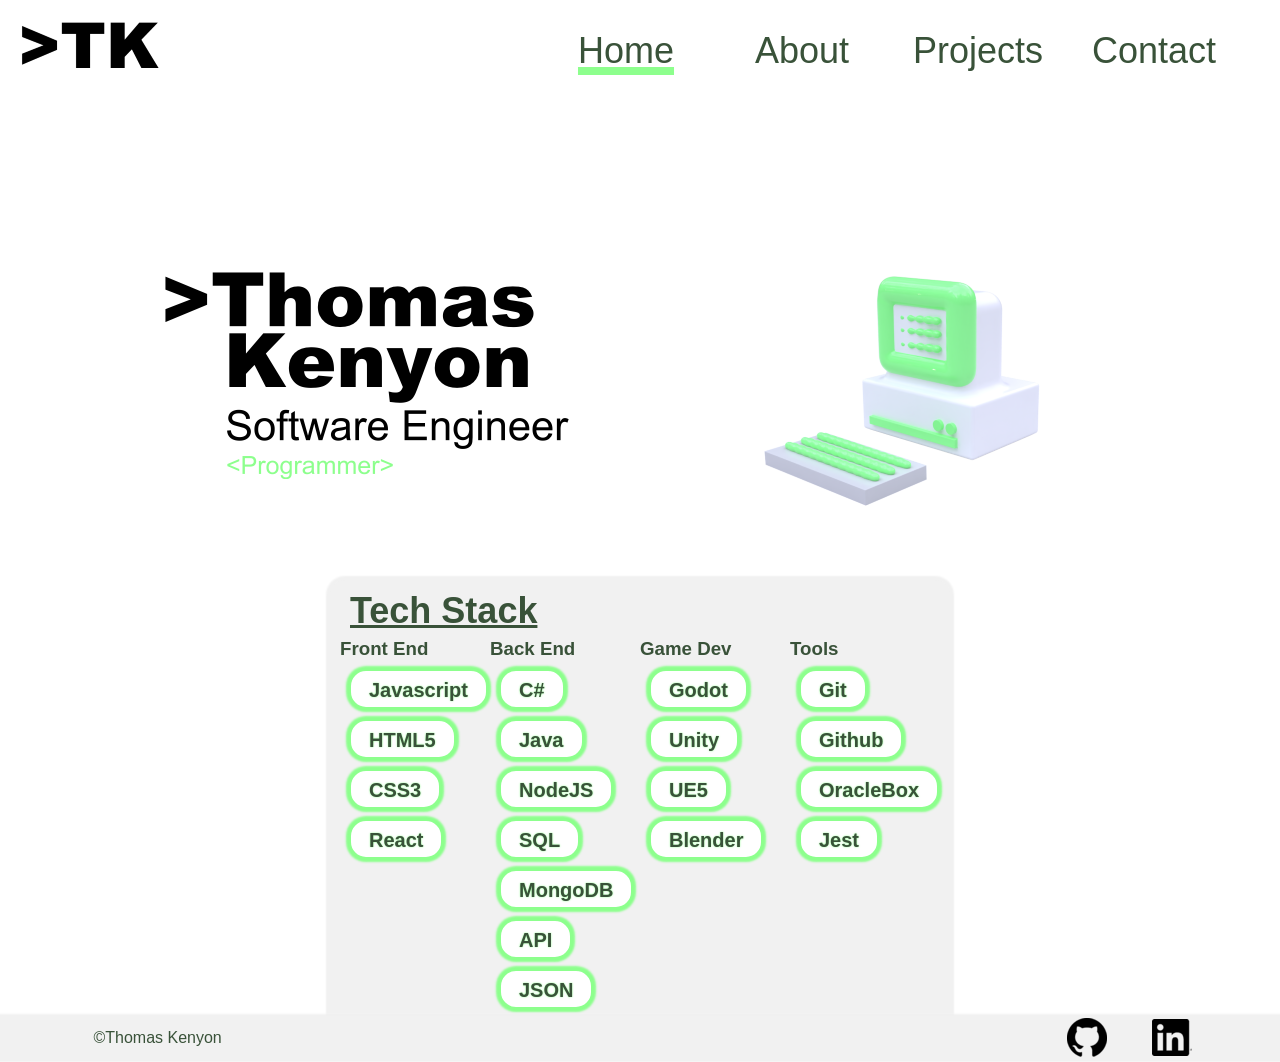
<file: index.html>
<!DOCTYPE html>
<html lang="en">
<head>
    <meta charset="UTF-8">
    <meta name="description" content="Thomas Kenyon's portfolio website home page">
    <meta name="viewport" content="width=device-width, initial-scale=1.0">
    <meta name="author" content="Thomas Kenyon">
    <link rel="stylesheet" type="text/css" href="style.css">
    <link rel="icon" type="image/x-icon" href="/favicon.ico">
    <title>Thomas Kenyon</title>
</head>
    
<body>
    <div id="container">

        <header id="head">
            <img id="tkLogo" src="images/TKLogoSmall.png" alt="Logo of >TK in arial black font">
            <nav id="navigation">
                <a id="active" href="index.html"><span>Home</span></a>
                <a href="about.html"><span>About</span></a>
                <a href="projects.html"><span>Projects</span></a>
                <a href="contact.html"><span>Contact</span></a>
            </nav>
        </header>


        <div id="homeContent" class="content">
            <div id="spacer"></div>
            <img id="namePlate" src="images/namePlateSmall.png" alt="Thomas Kenyon software engineer and programmer">
            <img id="homeImage" src="images/homeImage.png" alt="3D render of a computer in white and green">
            <div class="techStack">
                <h2 id="techStackTitle">Tech Stack</h2>
                <div id="frontEndStack">
                    <h3 id="frontEnd" class="techStackHeader">Front End</h3>
                    <p class="techStackElement">Javascript</p>
                    <p class="techStackElement">HTML5</p>
                    <p class="techStackElement">CSS3</p>
                    <p class="techStackElement">React</p>
                </div>
                <div id="backEndStack">
                    <h3 id="backEnd" class="techStackHeader">Back End</h3>
                    <p class="techStackElement">C#</p>
                    <p class="techStackElement">Java</p>
                    <p class="techStackElement">NodeJS</p>
                    <p class="techStackElement">SQL</p>
                    <p class="techStackElement">MongoDB</p>
                    <p class="techStackElement">API</p>
                    <p class="techStackElement">JSON</p>
                </div>
                <div id="gameDevStack">
                    <h3 id="gameDev" class="techStackHeader">Game Dev</h3>
                    <p class="techStackElement">Godot</p>
                    <p class="techStackElement">Unity</p>
                    <p class="techStackElement">UE5</p>
                    <p class="techStackElement">Blender</p>
                </div>
                <div id="toolsStack">
                    <h3 id="tools" class="techStackHeader">Tools</h3>
                    <p class="techStackElement">Git</p>
                    <p class="techStackElement">Github</p>
                    <p class="techStackElement">OracleBox</p>
                    <p class="techStackElement">Jest</p>
                </div>
            </div>
        </div>

        <footer id="foot">
            <p id="copyright">©Thomas Kenyon</p>
            <a id="github" href="https://github.com/TomKeny" target="_blank"><img src="images/GitHub_Invertocat_Black.png" alt="Github Logo"></a>
            <a id="linkedIn" href="https://www.linkedin.com/in/thomaspkenyon/" target="_blank"><img src="images/InBug-Black.png" alt="Linked in Logo"></a>
        </footer>
    </div>
</body>
</html>
</file>
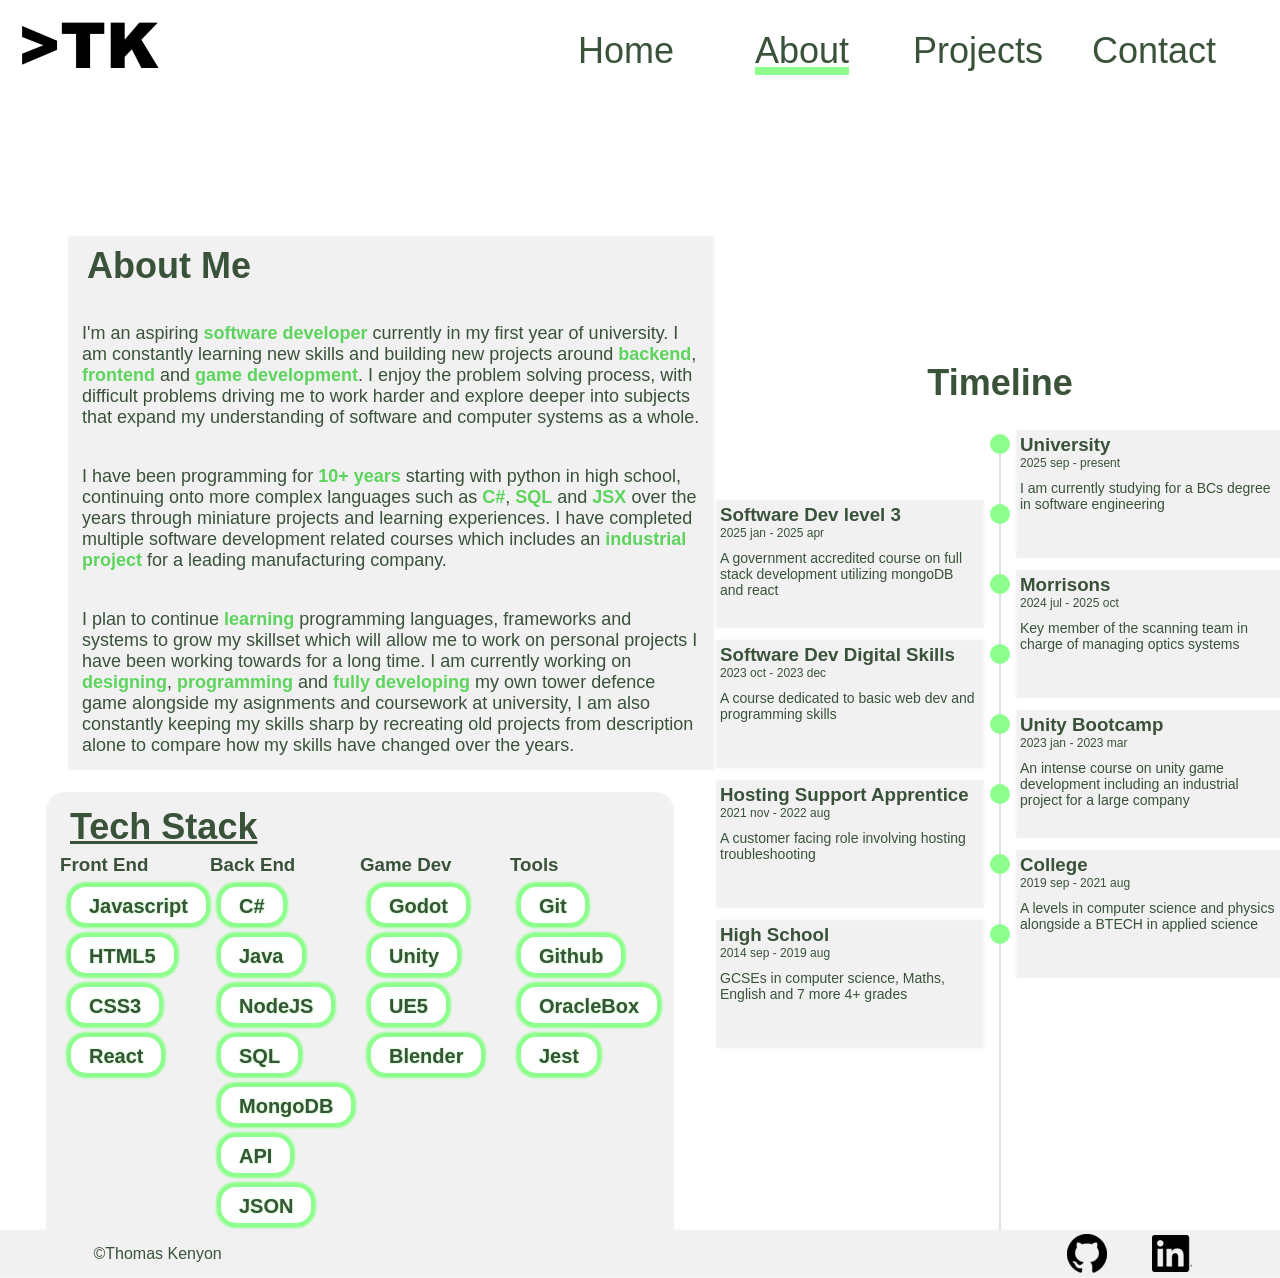
<file: about.html>
<!DOCTYPE html>
<html lang="en">
<head>
    <meta charset="UTF-8">
    <meta name="description" content="Thomas Kenyon's portfolio website about page">
    <meta name="viewport" content="width=device-width, initial-scale=1.0">
    <meta name="author" content="Thomas Kenyon">
    <link rel="stylesheet" type="text/css" href="style.css">
    <link rel="icon" type="image/x-icon" href="/favicon.ico">
    <title>Thomas Kenyon</title>
</head>
    
<body>
    <div id="container">

        <header id="head">
            <img id="tkLogo" src="images/TKLogoSmall.png" alt="Logo appearing to be >TK in arial black font">
            <nav id="navigation">
                <a href="index.html"><span>Home</span></a>
                <a id="active" href="about.html"><span>About</span></a>
                <a href="projects.html"><span>Projects</span></a>
                <a href="contact.html"><span>Contact</span></a>
            </nav>
        </header>


        <div id="aboutContent" class="content">
            <div id="aboutMe">
                <h3>About Me</h3>
                <p>I'm an aspiring <span class="greenText">software developer</span> currently in my first year of university. I am constantly learning new skills and building new projects around <span class="greenText">backend</span>, <span class="greenText">frontend</span> and <span class="greenText">game development</span>. I enjoy the problem solving process, with difficult problems driving me to work harder and explore deeper into subjects that expand my understanding of software and computer systems as a whole.</p>
                <br>
                <p>I have been programming for <span class="greenText">10+ years</span> starting with python in high school, continuing onto more complex languages such as <span class="greenText">C#</span>, <span class="greenText">SQL</span> and <span class="greenText">JSX</span> over the years through miniature projects and learning experiences. I have completed multiple software development related courses which includes an <span class="greenText">industrial project</span> for a leading manufacturing company.</p>
                <br>
                <p>I plan to continue <span class="greenText">learning</span> programming languages, frameworks and systems to grow my skillset which will allow me to work on personal projects I have been working towards for a long time. I am currently working on <span class="greenText">designing</span>, <span class="greenText">programming</span> and <span class="greenText">fully developing</span> my own tower defence game alongside my asignments and coursework at university, I am also constantly keeping my skills sharp by recreating old projects from description alone to compare how my skills have changed over the years.</p>
            </div>
            <div id="aboutTechStack" class="techStack">
                <h2 id="techStackTitle">Tech Stack</h2>
                <div id="frontEndStack">
                    <h3 id="frontEnd" class="techStackHeader">Front End</h3>
                    <p class="techStackElement">Javascript</p>
                    <p class="techStackElement">HTML5</p>
                    <p class="techStackElement">CSS3</p>
                    <p class="techStackElement">React</p>
                </div>
                <div id="backEndStack">
                    <h3 id="backEnd" class="techStackHeader">Back End</h3>
                    <p class="techStackElement">C#</p>
                    <p class="techStackElement">Java</p>
                    <p class="techStackElement">NodeJS</p>
                    <p class="techStackElement">SQL</p>
                    <p class="techStackElement">MongoDB</p>
                    <p class="techStackElement">API</p>
                    <p class="techStackElement">JSON</p>
                </div>
                <div id="gameDevStack">
                    <h3 id="gameDev" class="techStackHeader">Game Dev</h3>
                    <p class="techStackElement">Godot</p>
                    <p class="techStackElement">Unity</p>
                    <p class="techStackElement">UE5</p>
                    <p class="techStackElement">Blender</p>
                </div>
                <div id="toolsStack">
                    <h3 id="tools" class="techStackHeader">Tools</h3>
                    <p class="techStackElement">Git</p>
                    <p class="techStackElement">Github</p>
                    <p class="techStackElement">OracleBox</p>
                    <p class="techStackElement">Jest</p>
                </div>
            </div>
            <div id="timeline">
                <h3 id="timelineHeader">Timeline</h3>
                <div class="timelineContainer">
                    <div class="timelineCenter">
                        <div class="greenCircle"></div>
                        <div class="verticalLine"></div>
                    </div>
                    <div class="timelineBox">
                        <h3 class="timelineBoxHeader">University</h3>
                        <p class="timelineBoxDate">2025 sep - present</p>
                        <p class="timelineBoxDescription"> I am currently studying for a BCs degree in software engineering</p>
                    </div>
                </div>
                <div class="timelineContainer timelineLeft">
                    <div class="timelineCenter">
                        <div class="greenCircle"></div>
                        <div class="verticalLine"></div>
                    </div>
                    <div class="timelineBox">
                        <h3 class="timelineBoxHeader">Software Dev level 3</h3>
                        <p class="timelineBoxDate">2025 jan - 2025 apr</p>
                        <p class="timelineBoxDescription"> A government accredited course on full stack development utilizing mongoDB and react</p>
                    </div>
                </div>
                <div class="timelineContainer">
                    <div class="timelineCenter">
                        <div class="greenCircle"></div>
                        <div class="verticalLine"></div>
                    </div>
                    <div class="timelineBox">
                        <h3 class="timelineBoxHeader">Morrisons</h3>
                        <p class="timelineBoxDate">2024 jul - 2025 oct</p>
                        <p class="timelineBoxDescription"> Key member of the scanning team in charge of managing optics systems</p>
                    </div>
                </div>
                <div class="timelineContainer timelineLeft">
                    <div class="timelineCenter">
                        <div class="greenCircle"></div>
                        <div class="verticalLine"></div>
                    </div>
                    <div class="timelineBox">
                        <h3 class="timelineBoxHeader">Software Dev Digital Skills</h3>
                        <p class="timelineBoxDate">2023 oct - 2023 dec</p>
                        <p class="timelineBoxDescription"> A course dedicated to basic web dev and programming skills</p>
                    </div>
                </div>
                <div class="timelineContainer">
                    <div class="timelineCenter">
                        <div class="greenCircle"></div>
                        <div class="verticalLine"></div>
                    </div>
                    <div class="timelineBox">
                        <h3 class="timelineBoxHeader">Unity Bootcamp</h3>
                        <p class="timelineBoxDate">2023 jan - 2023 mar</p>
                        <p class="timelineBoxDescription"> An intense course on unity game development including an industrial project for a large company</p>
                    </div>
                </div>
                <div class="timelineContainer timelineLeft">
                    <div class="timelineCenter">
                        <div class="greenCircle"></div>
                        <div class="verticalLine"></div>
                    </div>
                    <div class="timelineBox">
                        <h3 class="timelineBoxHeader">Hosting Support Apprentice</h3>
                        <p class="timelineBoxDate">2021 nov - 2022 aug</p>
                        <p class="timelineBoxDescription"> A customer facing role involving hosting troubleshooting</p>
                    </div>
                </div>
                <div class="timelineContainer">
                    <div class="timelineCenter">
                        <div class="greenCircle"></div>
                        <div class="verticalLine"></div>
                    </div>
                    <div class="timelineBox">
                        <h3 class="timelineBoxHeader">College</h3>
                        <p class="timelineBoxDate">2019 sep - 2021 aug</p>
                        <p class="timelineBoxDescription"> A levels in computer science and physics alongside a BTECH in applied science</p>
                    </div>
                </div>
                <div class="timelineContainer timelineLeft">
                    <div class="timelineCenter">
                        <div class="greenCircle"></div>
                        <div class="verticalLine"></div>
                    </div>
                    <div class="timelineBox">
                        <h3 class="timelineBoxHeader">High School</h3>
                        <p class="timelineBoxDate">2014 sep - 2019 aug</p>
                        <p class="timelineBoxDescription"> GCSEs in computer science, Maths, English and 7 more 4+ grades</p>
                    </div>
                </div>
            </div>
        </div>

        <footer id="foot">
            <p id="copyright">©Thomas Kenyon</p>
            <a id="github" href="https://github.com/TomKeny" target="_blank"><img src="images/GitHub_Invertocat_Black.png" alt="Github Logo"></a>
            <a id="linkedIn" href="https://www.linkedin.com/in/thomaspkenyon/" target="_blank"><img src="images/InBug-Black.png" alt="Linked in Logo"></a>
        </footer>
    </div>
</body>
</html>
</file>
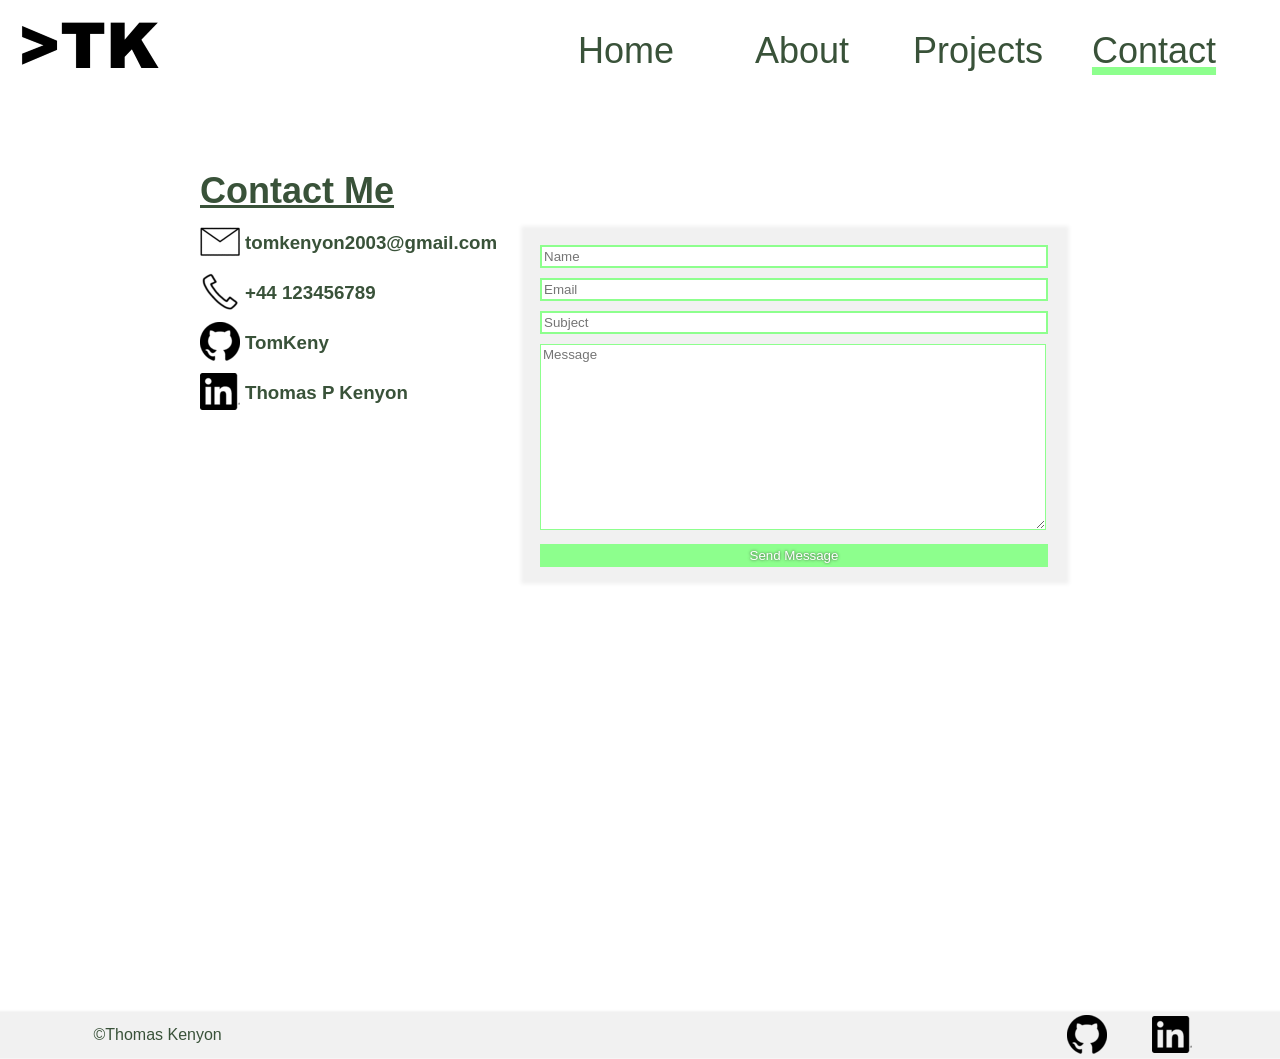
<file: contact.html>
<!DOCTYPE html>
<html lang="en">
<head>
    <meta charset="UTF-8">
    <meta name="description" content="Thomas Kenyon's portfolio website contact page">
    <meta name="viewport" content="width=device-width, initial-scale=1.0">
    <meta name="author" content="Thomas Kenyon">
    <link rel="stylesheet" type="text/css" href="style.css">
    <link rel="icon" type="image/x-icon" href="/favicon.ico">
    <title>Thomas Kenyon</title>
</head>
    
<body>
    <div id="container">

        <header id="head">
            <img id="tkLogo" src="images/TKLogoSmall.png" alt="Logo appearing to be >TK in arial black font">
            <nav id="navigation">
                <a href="index.html"><span>Home</span></a>
                <a href="about.html"><span>About</span></a>
                <a href="projects.html"><span>Projects</span></a>
                <a id="active" href="contact.html"><span>Contact</span></a>
            </nav>
        </header>


        <div id="contactContent" class="content">
            <div id="contactInformation">
                <h3 id="contactHeader">Contact Me</h3>
                <a href="mailto:tomkenyon2003@gmail.com" target="_blank">
                    <img class="contactImage" src="images/emailIcon.png" alt="email icon">
                    <h3 class="contactMethodText">tomkenyon2003@gmail.com</h3>
                </a>
                <div>
                    <img class="contactImage" src="images/phoneIcon.png" alt="phone icon">
                    <h3 class="contactMethodText">+44 123456789</h3>
                </div>
                <a href="https://github.com/TomKeny" target="_blank">
                    <img class="contactImage" src="images/GitHub_Invertocat_Black.png" alt="Github Logo">
                    <h3 class="contactMethodText">TomKeny</h3>
                </a>
                <a href="https://www.linkedin.com/in/thomaspkenyon/" target="_blank">
                    <img class="contactImage" src="images/InBug-Black.png" alt="Linked in Logo">
                    <h3 class="contactMethodText">Thomas P Kenyon</h3>
                </a>
            </div>
            <div id="emailForm">
                <form action="mailto:tomkenyon2003@gmail.com.com" method="post" enctype="text/plain">
                    <input class="inputBox" type="text" name="Name" placeholder="Name">
                    <input class="inputBox" type="text" name="E-mail"  placeholder="Email">
                    <input class="inputBox" type="text" name="Subject" placeholder="Subject">
                    <textarea id="messageBox" class="inputBox" name="Comment"  placeholder="Message"></textarea>
                    <input id="emailSubmit" type="submit" value="Send Message">
                </form>
            </div>
        </div>

        <footer id="foot">
            <p id="copyright">©Thomas Kenyon</p>
            <a id="github" href="https://github.com/TomKeny" target="_blank"><img src="images/GitHub_Invertocat_Black.png" alt="Github Logo"></a>
            <a id="linkedIn" href="https://www.linkedin.com/in/thomaspkenyon/" target="_blank"><img src="images/InBug-Black.png" alt="Linked in Logo"></a>
        </footer>
    </div>
</body>
</html>
</file>
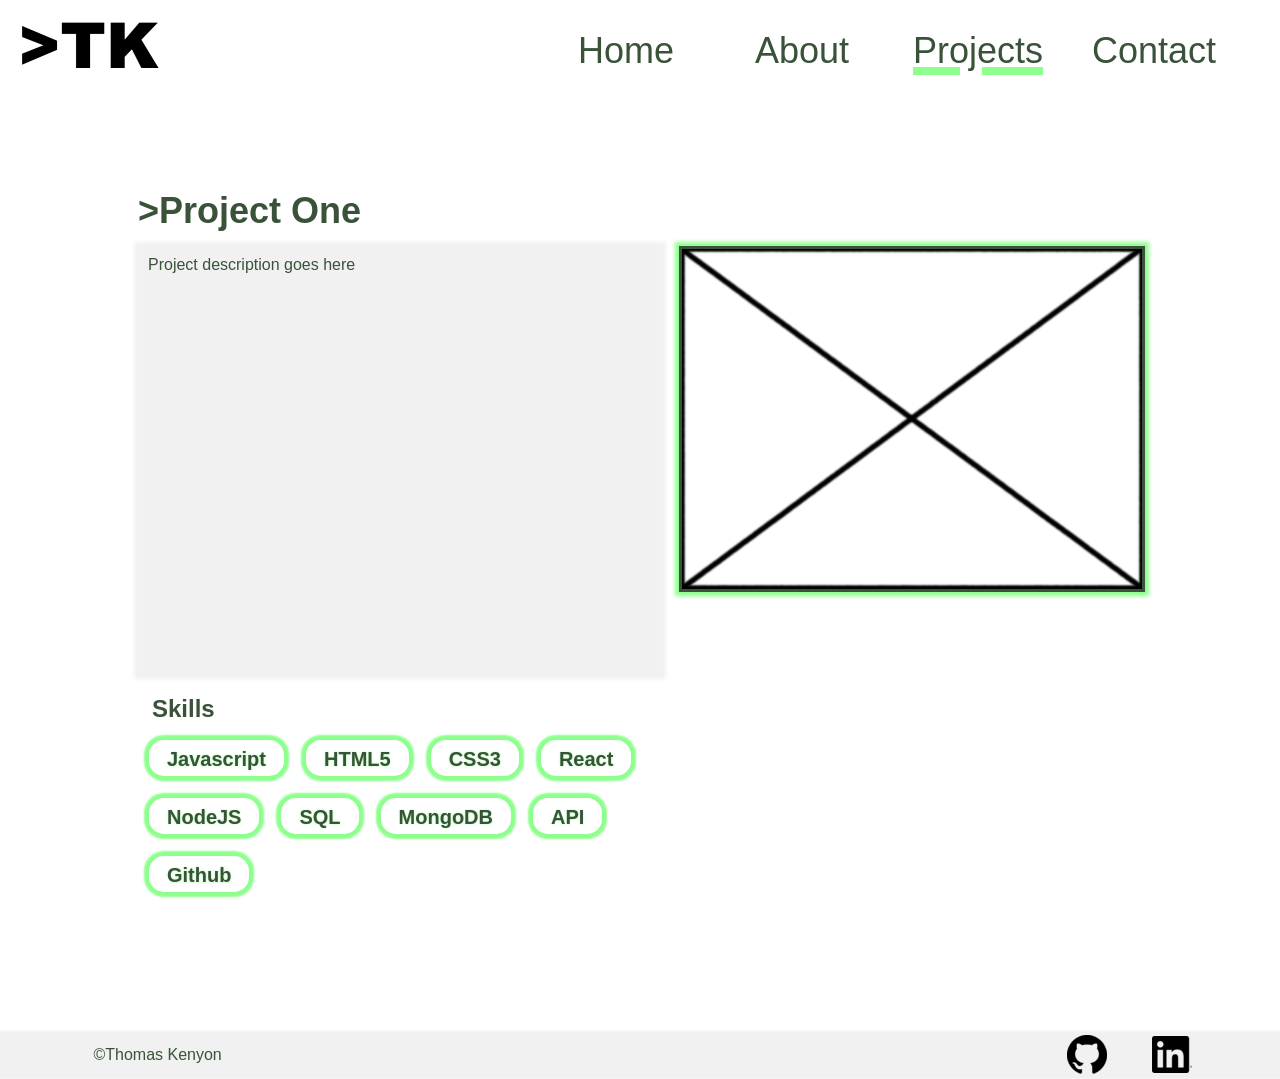
<file: project_one.html>
<!DOCTYPE html>
<html lang="en">
<head>
    <meta charset="UTF-8">
    <meta name="description" content="Thomas Kenyon's portfolio website project one page">
    <meta name="viewport" content="width=device-width, initial-scale=1.0">
    <meta name="author" content="Thomas Kenyon">
    <link rel="stylesheet" type="text/css" href="style.css">
    <link rel="icon" type="image/x-icon" href="/favicon.ico">
    <title>Thomas Kenyon</title>
</head>
    
<body>
    <div id="container">

        <header id="head">
            <img id="tkLogo" src="images/TKLogoSmall.png" alt="Logo appearing to be >TK in arial black font">
            <nav id="navigation">
                <a href="index.html"><span>Home</span></a>
                <a href="about.html"><span>About</span></a>
                <a id="active" href="projects.html"><span>Projects</span></a>
                <a href="contact.html"><span>Contact</span></a>
            </nav>
        </header>


        <div id="projectContent" class="content">
            <h3 id="projectTitle">>Project One</h3>
            <p id="projectDescription">Project description goes here</p>
            <img id="projectImage" src="images/projectOneImageSmall.png" alt="empty placeholder image">
            <h3 id="projectSkillsHeader">Skills</h3>
            <div id="projectSkills">
                <p class="techStackElement">Javascript</p>
                <p class="techStackElement">HTML5</p>
                <p class="techStackElement">CSS3</p>
                <p class="techStackElement">React</p>
                <p class="techStackElement">NodeJS</p>
                <p class="techStackElement">SQL</p>
                <p class="techStackElement">MongoDB</p>
                <p class="techStackElement">API</p>
                <p class="techStackElement">Github</p>
            </div>
        </div>

        <footer id="foot">
            <p id="copyright">©Thomas Kenyon</p>
            <a id="github" href="https://github.com/TomKeny" target="_blank"><img src="images/GitHub_Invertocat_Black.png" alt="Github Logo"></a>
            <a id="linkedIn" href="https://www.linkedin.com/in/thomaspkenyon/" target="_blank"><img src="images/InBug-Black.png" alt="Linked in Logo"></a>
        </footer>
    </div>
</body>
</html>
</file>
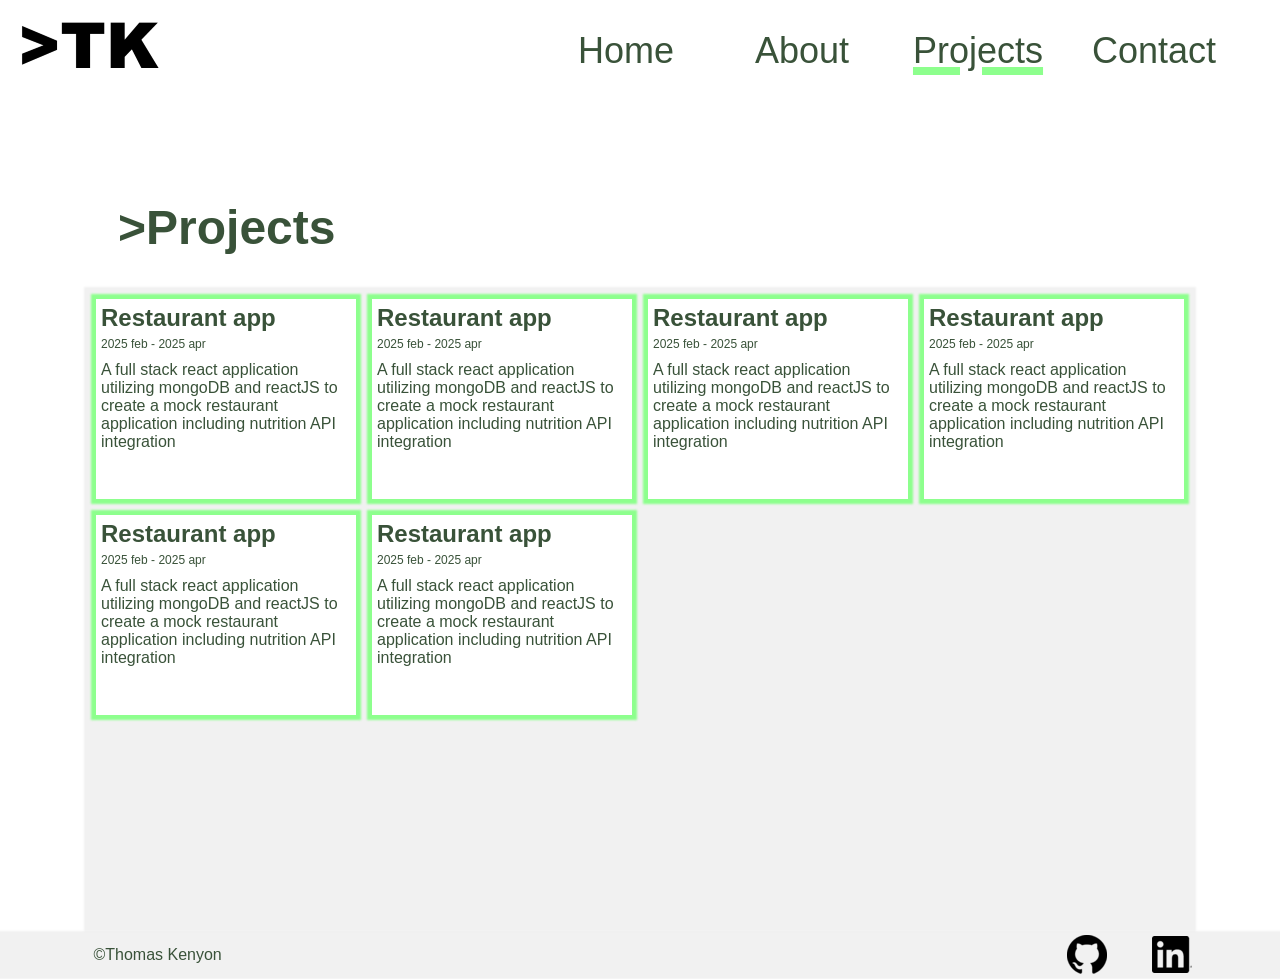
<file: projects.html>
<!DOCTYPE html>
<html lang="en">
<head>
    <meta charset="UTF-8">
    <meta name="description" content="Thomas Kenyon's portfolio website projects page">
    <meta name="viewport" content="width=device-width, initial-scale=1.0">
    <meta name="author" content="Thomas Kenyon">
    <link rel="stylesheet" type="text/css" href="style.css">
    <link rel="icon" type="image/x-icon" href="/favicon.ico">
    <title>Thomas Kenyon</title>
</head>
    
<body>
    <div id="container">

        <header id="head">
            <img id="tkLogo" src="images/TKLogoSmall.png" alt="Logo appearing to be >TK in arial black font">
            <nav id="navigation">
                <a href="index.html"><span>Home</span></a>
                <a href="about.html"><span>About</span></a>
                <a id="active" href="projects.html"><span>Projects</span></a>
                <a href="contact.html"><span>Contact</span></a>
            </nav>
        </header>

        <div id="projectsContent" class="content">
            <h3 id="projectsHeader">>Projects</h3>
            <div id="projectsContainer">
                <a href="project_one.html" class="projectLink">
                    <div class="projectBox">
                        <h3 class="projectTitle">Restaurant app</h3>
                        <p class="projectDate">2025 feb - 2025 apr</p>
                        <p class="projectDescription">A full stack react application utilizing mongoDB and reactJS to create a mock restaurant application including nutrition API integration</p>
                    </div>
                </a>
                <a href="project_one.html" class="projectLink">
                    <div class="projectBox">
                        <h3 class="projectTitle">Restaurant app</h3>
                        <p class="projectDate">2025 feb - 2025 apr</p>
                        <p class="projectDescription">A full stack react application utilizing mongoDB and reactJS to create a mock restaurant application including nutrition API integration</p>
                    </div>
                </a>
                <a href="project_one.html" class="projectLink">
                    <div class="projectBox">
                        <h3 class="projectTitle">Restaurant app</h3>
                        <p class="projectDate">2025 feb - 2025 apr</p>
                        <p class="projectDescription">A full stack react application utilizing mongoDB and reactJS to create a mock restaurant application including nutrition API integration</p>
                    </div>
                </a>
                <a href="project_one.html" class="projectLink">
                    <div class="projectBox">
                        <h3 class="projectTitle">Restaurant app</h3>
                        <p class="projectDate">2025 feb - 2025 apr</p>
                        <p class="projectDescription">A full stack react application utilizing mongoDB and reactJS to create a mock restaurant application including nutrition API integration</p>
                    </div>
                </a>
                <a href="project_one.html" class="projectLink">
                    <div class="projectBox">
                        <h3 class="projectTitle">Restaurant app</h3>
                        <p class="projectDate">2025 feb - 2025 apr</p>
                        <p class="projectDescription">A full stack react application utilizing mongoDB and reactJS to create a mock restaurant application including nutrition API integration</p>
                    </div>
                </a>
                <a href="project_one.html" class="projectLink">
                    <div class="projectBox">
                        <h3 class="projectTitle">Restaurant app</h3>
                        <p class="projectDate">2025 feb - 2025 apr</p>
                        <p class="projectDescription">A full stack react application utilizing mongoDB and reactJS to create a mock restaurant application including nutrition API integration</p>
                    </div>
                </a>
            </div>
        </div>

        <footer id="foot">
            <p id="copyright">©Thomas Kenyon</p>
            <a id="github" href="https://github.com/TomKeny" target="_blank"><img src="images/GitHub_Invertocat_Black.png" alt="Github Logo"></a>
            <a id="linkedIn" href="https://www.linkedin.com/in/thomaspkenyon/" target="_blank"><img src="images/InBug-Black.png" alt="Linked in Logo"></a>
        </footer>
    </div>
</body>
</html>
</file>
<file: style.css>
/* id for targeting individual items */
/* class for targeting repeated items */
/* mediaquery breakpoints will be where a new layout is needed, roughly around 600px width for tablets and 1000px width for desktops

/* common between all pages */
/* phone layout */
* {
    font-family: Arial, Helvetica, sans-serif;
    color: #395239;
}

body {
    margin: 0;
    padding: 0;
    min-height: 100vh;
}

#container {
    min-height: 100%;
    margin: 0;
    display: grid;
    grid-template-areas: 
    'head'
    'content'
    'foot'
    ;
}

#head {
    grid-area: head;
    display: grid;
    grid-template-areas: 
    'navigation navigation navigation navigation';
    height: 40px;
    padding: 20px;
}

#navigation {
    grid-area: navigation;
    display: flex;
    justify-content: space-evenly;
}

#navigation a {
    width: 60px;
    padding: 3px;
    border-radius: 5px;
    display: flex;
    align-items: center;
    justify-content: center;
    text-align: center;
    vertical-align: middle;
    font-size: 18px;
    background-color: white;

    text-decoration: none;
    color: black;

    transition: background-colour 0.3s;
    -webkit-transition: background-color 0.3s;
    -o-transition: background-color 0.3s;
    -moz-transition: background-color 0.3s;


}

#navigation a:hover {
    background-color: #f1f1f1;
}

#navigation #active {
    text-decoration: underline;
    text-decoration-thickness: 4px;
    text-decoration-color: #8dff8d;
}

#tkLogo {
    width: 80px;
    height: 28px;
    grid-area: tkLogo;
    display: none;
}

.content {
    display: grid;
    grid-area: content;
    min-height: 95vh;
}

#foot {
    grid-area: foot;
    display: grid;
    grid-template-areas:
    'copyright github linkedIn .';
    width: 100%;
    height: 40px;
    background-color: #f1f1f1;
    box-shadow: 0 0 2px 4px #f1f1f1;
}

#copyright {
    grid-area: copyright;
    margin: auto;
    padding: 5px;
    text-align: left;
}

#github, #linkedIn{
    width:40px;
    height: 40px;
}

#github {
    grid-area: github;
}

#linkedIn {
    grid-area: linkedIn;
}

.greenText {
    color:  #5dd45d;
    font-weight: bold;
}

/* tablet layout */
@media (min-width: 600px) {
    #head {
        grid-template-areas: 
        'tkLogo tkLogo . . navigation navigation navigation navigation';
    }

    #tkLogo {
        display: block;
    }

    #navigation a {
        width: 80px;
        padding: 5px;
        font-size: 26px;
    }

    #navigation #active {
        text-decoration-thickness: 6px;
    }

    #foot {
        grid-template-areas: 
        '. copyright copyright . . . . . github linkedIn .';
    }
}

/* desktop layout*/
@media (min-width: 1000px) {
    #head {
        grid-template-areas: 
        'tkLogo tkLogo . . . . . . . . . . . . . . navigation navigation navigation navigation navigation navigation navigation navigation';
    }

    #tkLogo {
        width: 140px;
        height: 49px;
        content:url("images/TKLogo.png")
    }

    #navigation a {
        width: 120px;
        padding: 10px;
        font-size: 36px;
    }

    #navigation #active {
        text-decoration-thickness: 8px;
    }

    #foot {
        grid-template-areas: 
        '. copyright copyright . . . . . . . . . . . . . . . . . . github linkedIn .';
    }
}


/* home page */
/* phone layout */
#homeContent {
    grid-template-areas: 
    'namePlate'
    'techStack';
    grid-template-rows: auto 1fr;
}

#namePlate {
    grid-area: namePlate;
    width: 300px;
    height: 261px;
}

#homeImage {
    grid-area: homeImage;
    display: none;
}

#spacer {
    grid-area: spacer;
    display: none;
}

.techStack {
    grid-area: techStack;
    display: grid;
    grid-template-areas: 
    'techStackTitle'
    'frontEndStack'
    'backEndStack'
    'gameDevStack'
    'toolsStack'
    '.';
    padding: 10px;
    padding-bottom: 0;
    margin: 30px;
    margin-bottom: 0;
    background-color: #f1f1f1;
    border-radius: 15px 15px 0 0;
    vertical-align: top;

    box-shadow: 0 0 2px 4px #f1f1f1;
}

#techStackTitle{
    grid-area: techStackTitle;
    height: 48px;
    width: 200px;
    font-weight: bold;
    font-size: 36px;
    margin-left: 10px;
    margin-bottom: 0;
    margin-top: 0;
    text-decoration: underline;
}

.techStackHeader {
    display: none;
}

.techStackElement {
    width: -webkit-fit-content;
    width: -moz-fit-content;
    width: fit-content;
    height: 20px;
    font-size: 20px;
    padding: 8px;
    padding-left: 18px;
    padding-right: 18px;
    margin: 8px;
    background-color: #ffffff;
    border-radius: 18px;
    border-style: solid;
    border-color: #8dff8d;
    box-shadow: 0 0 2px 2px #8dff8d;
    color:#395239;
    font-weight: bold;
    text-shadow: 0 0 2px #8dff8d;
    transition: background-colour 0.3s;
    -webkit-transition: background-color 0.3s;
    -o-transition: background-color 0.3s;
    -moz-transition: background-color 0.3s;
}

.techStackElement:hover {
    background-color: #f1f1f1;
}

#frontEndStack, #backEndStack, #gameDevStack, #toolsStack {
    width: 140px;
}

#frontEndStack {
    grid-Area: frontEndStack;
}

#backEndStack {
    grid-area: backEndStack;
}

#gameDevStack {
    grid-area: gameDevStack;
}

#toolsStack {
    grid-area: toolsStack;
}

/* tablet layout */
@media (min-width: 600px) {
    #homeContent {
        grid-template-areas: 
        'spacer'
        'namePlate'
        'techStack';
        grid-template-rows: auto auto 1fr;
    }

    #namePlate {
        content:url("images/namePlate.png");
        width: 460px;
        height: 400px;
    }
    
    #spacer {
        display: block;
        height: 100px;
        width: 100%;
    }

    .techStack {
        width: 600px;
        margin: auto;
        grid-template-areas: 
        'techStackTitle techStackTitle techStackTitle techStackTitle'
        'frontEndStack backEndStack gameDevStack toolsStack'
        '. . . .';
    }

    .techStackHeader {
        display: inline;
    }
}

/* desktop layout */
@media (min-width: 1000px) {
    #homeContent {
        width: 990px;
        margin: auto;
        grid-template-areas: 
        'spacer . .'
        'namePlate . homeImage'
        'techStack techStack techStack';
        grid-template-rows: auto 1fr;
    }

    #homeImage {
        display: block;
        width: 380px;
        height: 262px;
        padding-top: 80px;
    }
}


/* about page */
/* phone layout */

#aboutContent {
    grid-template-areas: 
    'aboutMe'
    'timeline'
    'techStack';
}

#aboutMe {
    margin-left: 30px;
    margin-right: 30px;
    grid-area: aboutMe;
    background-color: #f1f1f1;
    box-shadow: 0 0 2px 4px #f1f1f1;
}

#aboutMe h3, #timelineHeader {
    font-size: 24px;
    margin-top: 5px;
    margin-left: 15px;
}

#aboutTechStack {
    display: none;
}

#aboutMe p {
    margin: 10px;
    font-size: 14px;
}

#timeline {
    grid-area: timeline;
    width: 300px;
    margin:auto;
}

#timelineHeader {
    grid-area: timelineHeader;
    margin-top: 30px;
}

.timelineContainer {
    grid-area: timelineContent;
    display: grid;
    height: 120px;
    grid-template-areas: 
    'timelineCenter timelineBox';
}

.timelineCenter {
    grid-area: timelineCenter;
    display: grid;
    width: 20px;
    margin-left: 10px;
    margin-right: 10px;
    grid-template-areas: 
    'circle'
    'line';
}

.greenCircle {
    grid-area: circle;
    width: 20px;
    height: 20px;
    border-radius: 10px;
    background-color: #8dff8d;
}

.verticalLine {
    grid-area: line;
    width: 2px;
    height: 140px;
    background-color: #e0e0e0;
    margin: auto;
}

.timelineBox {
    width: 220px;
    height: 100px;
    background-color: #f1f1f1;
    box-shadow: 0 0 2px 4px #f1f1f1;
}

.timelineBoxHeader {
    margin: 0;
}

.timelineBoxDate {
    margin: 0;
    font-size: 12px;
}

.timelineBoxDescription {
    margin: 0;
    font-size: 14px;
}

/* tablet layout */
@media (min-width: 600px) {
    #aboutContent {
        grid-template-areas: 
        'aboutMe'
        'techStack'
        'timeline';
    }

    #aboutTechStack {
        display: grid;
        border-radius: 15px;
        margin-top: 30px;
    }

    #aboutMe {
        width: 460px;
        margin:auto;
    }

    #timelineHeader {
        width: -webkit-fit-content;
        width: -moz-fit-content;
        width: fit-content;
        margin: auto;
        padding: 30px;
    }

    .timelineContainer {
        padding-left: 260px;
        height: 70px;
    }

    .timelineLeft {
        grid-template-areas: 
        'timelineBox timelineCenter';
        padding-right: 260px;
        padding-left: 0;
    }

    .timelineBox {
        width: 260px;
        height: 120px;
    }

    .timelineBoxDescription {
        margin: 0;
        padding-top: 10px;
    }

    #timeline {
        width: 560px;
        margin-bottom: 70px;
    }
}

/* desktop layout */
@media (min-width: 1200px) { /* higher min width to accomodate for layout, tablet layout is still suitable for smaller desktops*/
    #aboutContent {
        padding-top: 160px;
        grid-template-areas: 
        'aboutMe timeline'
        'techStack timeline';
    }

    #aboutMe {
        margin-left: 10%;
        margin-right: 10px;
        width: -webkit-fit-content;
        width: -moz-fit-content;
        width: fit-content;
        max-width: 880px;
    }

    #aboutMe h3, #timelineHeader {
        font-size: 36px;
    }

    #aboutMe p {
        font-size: 18px;
    }

    #timeline {
        margin-bottom: 240px;
    }

    .verticalLine {
        height: 310px;
    }

    #aboutTechStack {
        border-radius: 15px 15px 0 0;
    }
}


/* projects page */
/* phone layout */

#projectsContent {
    display: grid;
    grid-template-areas: 
    'projectsHeader'
    'projectsContainer';
    margin: auto;
    width: 276px;
    margin-bottom: 0;
}

#projectsHeader {
    grid-area: projectsHeader;
    font-size: 36px;
    margin: 0;
    height: 44px;
}

#projectsContainer {
    display: flex;
    flex-wrap: wrap;
    align-content: flex-start;
    width: 276px;
    grid-area: projectsContainer;
    background-color: #f1f1f1;
    min-height: 400px;
    box-shadow: 0 0 2px 4px #f1f1f1;
    margin-top: 12px;
}

.projectBox {
    margin: 5px;
    width: 260px;
    height: 200px;
    background-color: #ffffff;
    border-style: solid;
    border-color: #8dff8d;
    box-shadow: 0 0 2px 2px #8dff8d;

    transition: background-colour 0.3s;
    -webkit-transition: background-color 0.3s;
    -o-transition: background-color 0.3s;
    -moz-transition: background-color 0.3s;
}

.projectBox:hover {
    background-color: #dcffdc;
}

.projectLink {
    text-decoration: none;
    width:276px;
}

.projectTitle {
    margin: 5px;
    font-size: 24px;
}

.projectDate {
    margin: 0;
    margin-left: 5px;
    font-size: 12px;
}

.projectDescription {
    margin: 5px;
    margin-top: 10px;
}

/* tablet layout */
@media (min-width: 600px) {
    #projectsContent {
        width: 552px;
    }

    #projectsContainer {
        width: 552px;
        min-height: 640px;
    }

    #projectsHeader {
        margin: 20px;
        margin-top: 40px;
        font-size: 48px;
    }
}

/* desktop layout */
@media (min-width: 1110px) {  /* minimum width for larger layout to be effective */
    #projectsContent {
        width: 1104px;
    }

    #projectsContainer {
        width: 1104px;
    }

    #projectsHeader {
        margin: 30px;
        margin-top: 120px;
        font-size: 48px;
    }
}


/* individual project page */
/* phone layout */
#projectContent {
    grid-template-areas: 
    'projectTitle'
    'projectImage'
    'projectDescription'
    'projectSkillsHeader'
    'projectSkills';
    grid-template-rows: 56px auto auto 44px auto;
    min-width: 300px;
    width:90%;
    margin:auto;
}

#projectTitle {
    grid-area: projectTitle;
    margin: 10px;
    font-size: 36px;
}

#projectDescription {
    grid-area: projectDescription;
    margin: 10px;
    padding: 10px;
    min-height: 100px;
    background-color: #f1f1f1;
    box-shadow: 0 0 4px 4px #f1f1f1;
}

#projectImage {
    grid-area: projectImage;
    border-style: solid;
    box-shadow: 0 0 4px 4px #8dff8d;
    margin:auto;
}

#projectSkillsHeader {
    grid-area: projectSkillsHeader;
    margin: 10px;
    margin-left: 24px;
    font-size: 24px;
    height: 24px;
}

#projectSkills {
    grid-area: projectSkills;
    display: flex;
    flex-wrap: wrap;
    align-content: flex-start;
    margin-left: 10px;
    margin-bottom: 40px;
}

/* tablet layout */
@media (min-width: 640px) {
    #projectContent {
        grid-template-areas: 
        'projectTitle .'
        'projectDescription projectImage'
        'projectSkillsHeader .'
        'projectSkills .';
        grid-template-columns: auto 320px;
        grid-template-rows: 56px auto 44px auto;
    }
}

/* desktop layout */
@media (min-width: 1000px) {
    #projectContent {
        width: 80%;
        min-width: 980px;
        max-width: 1100px;
        margin-top: 100px;
        grid-template-columns: auto 480px;
    }

    #projectImage {
        content:url("images/projectOneImage.png");
        margin-top: 10px;
        width: 460px;
        height: 340px;
    }
}


/* contact me page */
/* phone layout */
#contactContent {
    grid-template-areas: 
    'contactInformation'
    'emailForm';
    width: 320px;
    margin:auto;
}

#contactHeader {
    font-size: 36px;
    margin: 10px;
    text-decoration: underline;
}

#contactInformation {
    grid-area: contactInformation;
    width: 300px;
}

#contactInformation a {
    text-decoration: none;
}

#contactInformation a, #contactInformation div {
    display: flex;
    width: 300px;
    margin: 10px;
}

.contactImage {
    width:40px;
    height: 40px;
}

.contactMethodText {
    width: 254px;
    margin: 0;
    padding-top: 10px;
    margin-left: 5px;
}

#emailForm {
    grid-area: emailForm;
    display: flex;
    flex-direction: column;
    background-color: #f1f1f1;
    box-shadow: 0 0 4px 4px #f1f1f1;
    margin: 10px;
    width: 280px;
    padding: 10px;
    margin-bottom: 40px;
}

#emailSubmit {
    box-sizing: content-box;
    -webkit-box-sizing: content-box;
    -moz-box-sizing: content-box;
    background-color: #8dff8d;
    color: #ffffff;
    text-shadow: 0px 0px 3px #395239;
}

#messageBox {
    height: 100px;
}

#emailSubmit:hover {
    background-color: #5dd45d;
}

#emailSubmit:active {
    background-color: #2baa2b;
}

.inputBox, #emailSubmit{
    width: 250px;
    padding: 2px;
    margin: 5px;

    border-style: solid;
    border-color: #8dff8d;
}

/* tablet layout */
@media (min-width: 620px) {
    #contactContent {
        width: 620px;
        grid-template-areas: 
        'contactInformation emailForm';
        margin-top: 80px;
    }

    #contactInformation {
        width: 310px;
    }
    
    #emailForm {
        margin: 0;
        margin-top: 70px;
        height: 250px;
    }
}

/* desktop layout */
@media (min-width: 1000px) {
    #contactContent {
        width: 900px;
    }

    .inputBox, #emailSubmit{
        width: 500px;
    }

    #messageBox {
        height: 180px;
    }

    #emailForm {
        width: 520px;
        height: 330px;
    }
}
</file>
